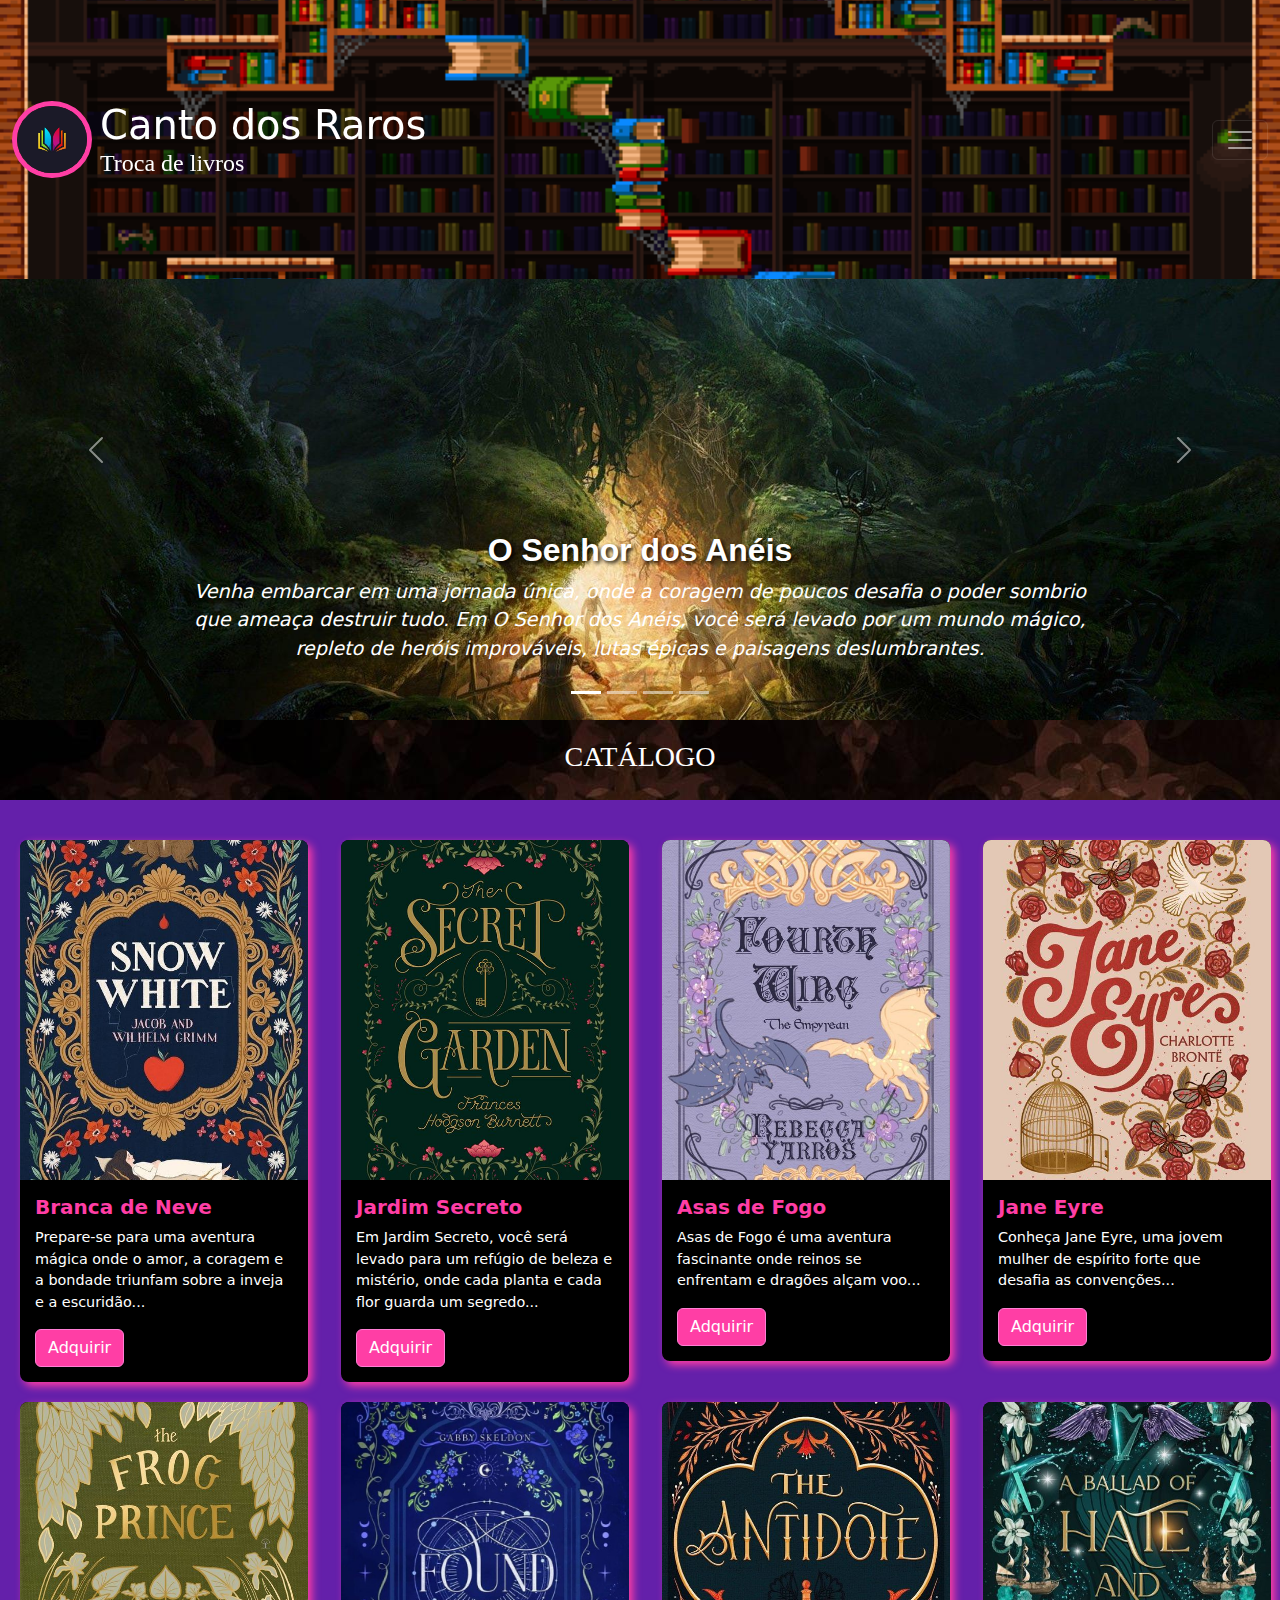
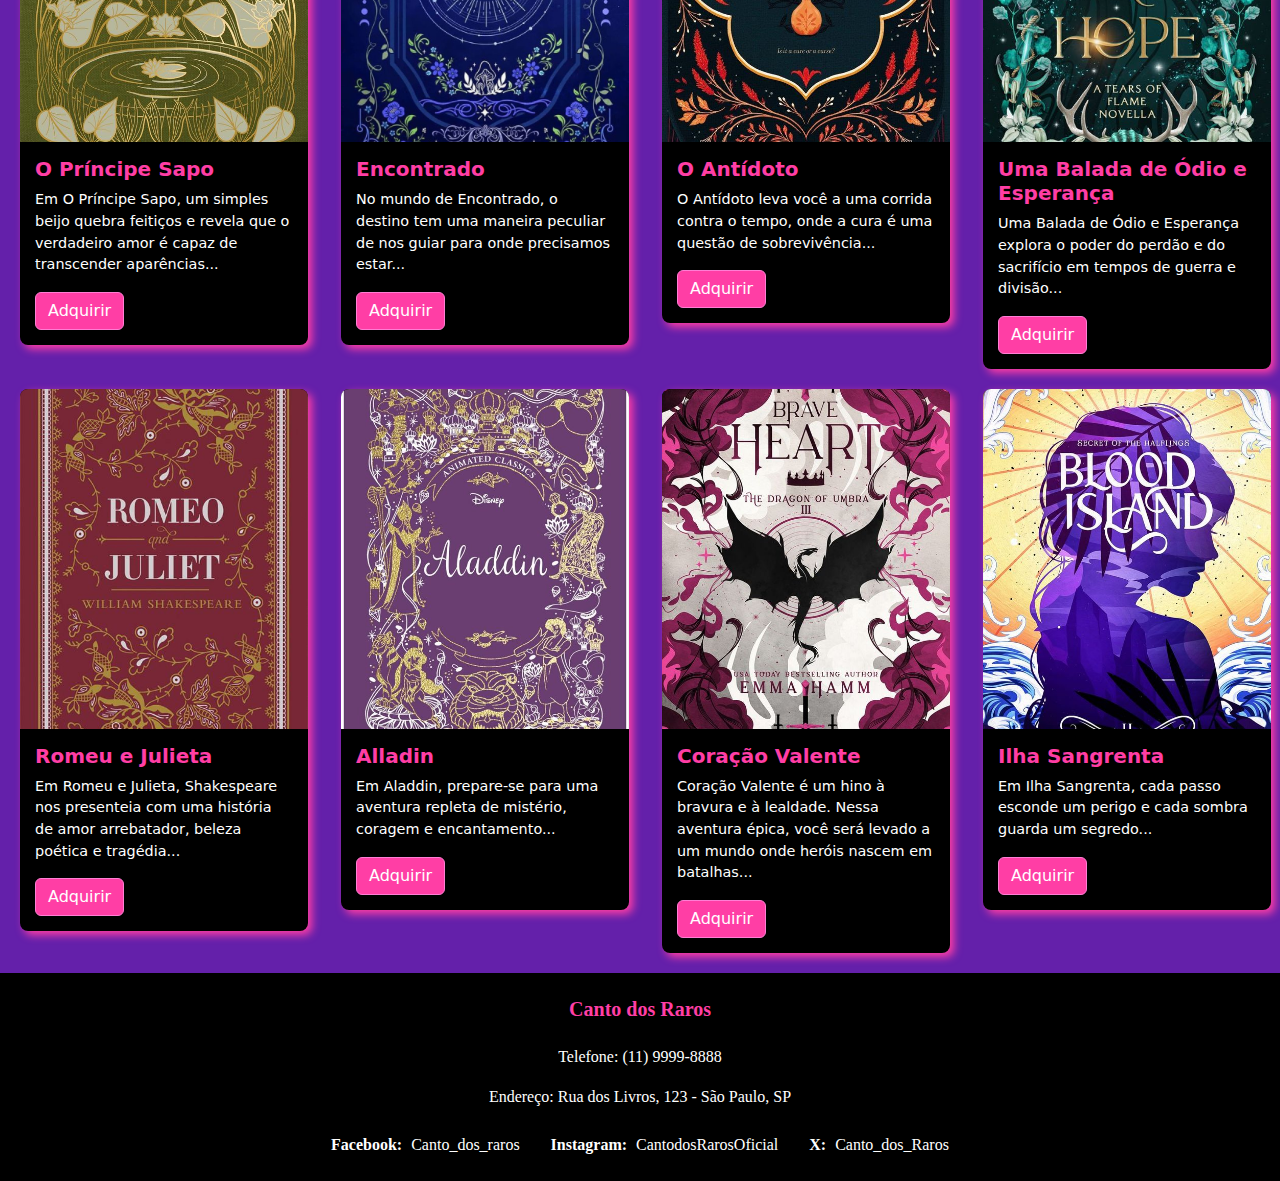
<file: index.html>
<!DOCTYPE html>
<html lang="pt-br">
<head>
    <meta charset="UTF-8">
    <meta name="viewport" content="width=device-width, initial-scale=1.0">
    <title>Canto dos Raros</title>

    <link href="https://cdn.jsdelivr.net/npm/bootstrap@5.3.3/dist/css/bootstrap.min.css" rel="stylesheet" integrity="sha384-QWTKZyjpPEjISv5WaRU9OFeRpok6YctnYmDr5pNlyT2bRjXh0JMhjY6hW+ALEwIH" crossorigin="anonymous"> <!--Link importado da web para direcionar o CSS do bootstrap-->


    <link rel="stylesheet" href="./css/alexhandre_rickhelmer_batalha_pureza.css">

</head>
<body class="bodyestilo">

  <nav class="navbar navbar-dark navcores fixed-top">
    <div class="container-fluid">
      <a class="navbar-brand d-flex align-items-center flex-column flex-md-row" href="#">
        <div class="col-auto">
          <img src="./img/logo.jpg" alt="logo" class="logo me-md-2"> <!-- Logo com margem direita apenas em telas médias e maiores -->
        </div>
  
        
        <div class="col-12 col-md text-center text-md-start"> <!-- Alinhamento centralizado em telas pequenas, à esquerda em telas maiores -->
          <h1 class="mb-0">Canto dos Raros</h1>
          <h4 class="mb-0">Troca de livros</h4>
        </div>
      </a>
  
       
      <button class="navbar-toggler" type="button" data-bs-toggle="offcanvas" data-bs-target="#offcanvasDarkNavbar" aria-controls="offcanvasDarkNavbar" aria-label="Toggle navigation">
        <span class="navbar-toggler-icon"></span>
      </button>
  
      
      <div class="offcanvas offcanvas-end text-bg-dark" tabindex="-1" id="offcanvasDarkNavbar" aria-labelledby="offcanvasDarkNavbarLabel">
        <div class="offcanvas-header">
          <h5 class="offcanvas-title" id="offcanvasDarkNavbarLabel">Canto dos Raros</h5>
          <button type="button" class="btn-close btn-close-white" data-bs-dismiss="offcanvas" aria-label="Close"></button>
        </div>
        <div class="offcanvas-body">
          <ul class="navbar-nav justify-content-end flex-grow-1 pe-3">
            <li class="nav-item">
              <a class="nav-link active" aria-current="page" href="#">Catálago</a>
            </li>
            <li class="nav-item">
              <a class="nav-link" href="./pg/alta.html">Em alta</a>
            </li>
            <li class="nav-item">
              <a class="nav-link" href="./pg/troca.html">Fazer troca</a>
            </li>
          </ul>
          <form class="d-flex mt-3" role="search">
            <input class="form-control me-2" type="search" placeholder="Livros na estante" aria-label="Search">
            <button class="btn btn-procurar" type="submit">Procurar</button>
          </form>
        </div>
      </div>
    </div>
  </nav>
        
  <header class="cabeca">
    <div id="carouselExampleCaptions" class="carousel slide">
      <div class="carousel-indicators">
        <button type="button" data-bs-target="#carouselExampleCaptions" data-bs-slide-to="0" class="active" aria-current="true" aria-label="Slide 1"></button>
        <button type="button" data-bs-target="#carouselExampleCaptions" data-bs-slide-to="1" aria-label="Slide 2"></button>
        <button type="button" data-bs-target="#carouselExampleCaptions" data-bs-slide-to="2" aria-label="Slide 3"></button>
        <button type="button" data-bs-target="#carouselExampleCaptions" data-bs-slide-to="3" aria-label="Slide 4"></button>
      </div>
      <div class="carousel-inner">
        <div class="carousel-item active">
          <img src="./img/lord.jpg" class="d-block w-100" alt="O Senhor dos Anéis">
          <div class="carousel-caption d-block">
            <h5>O Senhor dos Anéis</h5>
            <p>Venha embarcar em uma jornada única, onde a coragem de poucos desafia o poder sombrio que ameaça destruir tudo. Em O Senhor dos Anéis, você será levado por um mundo mágico, repleto de heróis improváveis, lutas épicas e paisagens deslumbrantes.</p>
          </div>
        </div>
        <div class="carousel-item">
          <img src="./img/harrypot.jpg" class="d-block w-100" alt="Harry Potter">
          <div class="carousel-caption d-block">
            <h5>Harry Potter</h5>
            <p>Em Harry Potter, cada mistério, duelo e descoberta revelam um universo cheio de encantamento e perigos à espreita. Prepare-se para uma aventura que transformará seu olhar sobre coragem, lealdade e a própria essência do heroísmo.</p>
          </div>
        </div>
        <div class="carousel-item">
          <img src="./img/alicew.jpg" class="d-block w-100" alt="Alice no País das Maravilhas">
          <div class="carousel-caption d-block">
            <h5>Alice no País das Maravilhas</h5>
            <p>Entre em um mundo onde o impossível se torna realidade e a lógica é apenas uma sugestão! Em Alice no País das Maravilhas, cada passo a leva mais fundo em uma terra de fantasia extravagante, onde criaturas peculiares e enigmas encantadores aguardam.</p>
          </div>
        </div>
        <div class="carousel-item">
          <img src="./img/abelaeafera.jpg" class="d-block w-100" alt="A Bela e a Fera">
          <div class="carousel-caption d-block">
            <h5>A Bela e a Fera</h5>
            <p>Entre no conto encantado onde o amor e a coragem transformam até mesmo os corações mais sombrios. A Bela e a Fera convida você para uma história de beleza interior e magia inesquecível.</p>
          </div>
        </div>
      </div>
      <button class="carousel-control-prev" type="button" data-bs-target="#carouselExampleCaptions" data-bs-slide="prev">
        <span class="carousel-control-prev-icon" aria-hidden="true"></span>
        <span class="visually-hidden">Previous</span>
      </button>
      <button class="carousel-control-next" type="button" data-bs-target="#carouselExampleCaptions" data-bs-slide="next">
        <span class="carousel-control-next-icon" aria-hidden="true"></span>
        <span class="visually-hidden">Next</span>
      </button>
    </div>
  </header>
  
  <main>
    <div class="catalago">
      <h3>CATÁLOGO</h3>
    </div>
  
    <div class="capas row">
      <!-- Livro 1 -->
      <div class="col-12 col-sm-6 col-md-4 col-lg-3">
        <div class="card">
          <img src="./img/capa1.jpg" class="card-img-top" alt="Branca de Neve">
          <div class="card-body">
            <h5 class="card-title">Branca de Neve</h5>
            <p class="card-text">Prepare-se para uma aventura mágica onde o amor, a coragem e a bondade triunfam sobre a inveja e a escuridão...</p>
            <a href="#" class="btn btn-primary">Adquirir</a>
          </div>
        </div>
      </div>
  
      <!-- Livro 2 -->
      <div class="col-12 col-sm-6 col-md-4 col-lg-3">
        <div class="card">
          <img src="./img/capa2.jpg" class="card-img-top" alt="Jardim Secreto">
          <div class="card-body">
            <h5 class="card-title">Jardim Secreto</h5>
            <p class="card-text">Em Jardim Secreto, você será levado para um refúgio de beleza e mistério, onde cada planta e cada flor guarda um segredo...</p>
            <a href="#" class="btn btn-primary">Adquirir</a>
          </div>
        </div>
      </div>
  
      <!-- Livro 3 -->
      <div class="col-12 col-sm-6 col-md-4 col-lg-3">
        <div class="card">
          <img src="./img/capa3.jpg" class="card-img-top" alt="Asas de Fogo">
          <div class="card-body">
            <h5 class="card-title">Asas de Fogo</h5>
            <p class="card-text">Asas de Fogo é uma aventura fascinante onde reinos se enfrentam e dragões alçam voo...</p>
            <a href="#" class="btn btn-primary">Adquirir</a>
          </div>
        </div>
      </div>
  
      <!-- Livro 4 -->
      <div class="col-12 col-sm-6 col-md-4 col-lg-3">
        <div class="card">
          <img src="./img/capa4.jpg" class="card-img-top" alt="Jane Eyre">
          <div class="card-body">
            <h5 class="card-title">Jane Eyre</h5>
            <p class="card-text">Conheça Jane Eyre, uma jovem mulher de espírito forte que desafia as convenções...</p>
            <a href="#" class="btn btn-primary">Adquirir</a>
          </div>
        </div>
      </div>
  
      <!-- Livro 5 -->
      <div class="col-12 col-sm-6 col-md-4 col-lg-3">
        <div class="card">
          <img src="./img/capa5.jpg" class="card-img-top" alt="O Príncipe Sapo">
          <div class="card-body">
            <h5 class="card-title">O Príncipe Sapo</h5>
            <p class="card-text">Em O Príncipe Sapo, um simples beijo quebra feitiços e revela que o verdadeiro amor é capaz de transcender aparências...</p>
            <a href="#" class="btn btn-primary">Adquirir</a>
          </div>
        </div>
      </div>
  
      <!-- Livro 6 -->
      <div class="col-12 col-sm-6 col-md-4 col-lg-3">
        <div class="card">
          <img src="./img/capa6.jpg" class="card-img-top" alt="Encontrado">
          <div class="card-body">
            <h5 class="card-title">Encontrado</h5>
            <p class="card-text">No mundo de Encontrado, o destino tem uma maneira peculiar de nos guiar para onde precisamos estar...</p>
            <a href="#" class="btn btn-primary">Adquirir</a>
          </div>
        </div>
      </div>
  
      <!-- Livro 7 -->
      <div class="col-12 col-sm-6 col-md-4 col-lg-3">
        <div class="card">
          <img src="./img/capa7.jpg" class="card-img-top" alt="O Antídoto">
          <div class="card-body">
            <h5 class="card-title">O Antídoto</h5>
            <p class="card-text">O Antídoto leva você a uma corrida contra o tempo, onde a cura é uma questão de sobrevivência...</p>
            <a href="#" class="btn btn-primary">Adquirir</a>
          </div>
        </div>
      </div>
  
      <!-- Livro 8 -->
      <div class="col-12 col-sm-6 col-md-4 col-lg-3">
        <div class="card">
          <img src="./img/capa8.jpg" class="card-img-top" alt="Uma Balada de Ódio e Esperança">
          <div class="card-body">
            <h5 class="card-title">Uma Balada de Ódio e Esperança</h5>
            <p class="card-text">Uma Balada de Ódio e Esperança explora o poder do perdão e do sacrifício em tempos de guerra e divisão...</p>
            <a href="#" class="btn btn-primary">Adquirir</a>
          </div>
        </div>
      </div>
  
      <!-- Livro 9 -->
      <div class="col-12 col-sm-6 col-md-4 col-lg-3">
        <div class="card">
          <img src="./img/capa9.jpg" class="card-img-top" alt="Romeu e Julieta">
          <div class="card-body">
            <h5 class="card-title">Romeu e Julieta</h5>
            <p class="card-text">Em Romeu e Julieta, Shakespeare nos presenteia com uma história de amor arrebatador, beleza poética e tragédia...</p>
            <a href="#" class="btn btn-primary">Adquirir</a>
          </div>
        </div>
      </div>
  
      <!-- Livro 10 -->
      <div class="col-12 col-sm-6 col-md-4 col-lg-3">
        <div class="card">
          <img src="./img/capa10.jpg" class="card-img-top" alt="Alladin">
          <div class="card-body">
            <h5 class="card-title">Alladin</h5>
            <p class="card-text">Em Aladdin, prepare-se para uma aventura repleta de mistério, coragem e encantamento...</p>
            <a href="#" class="btn btn-primary">Adquirir</a>
          </div>
        </div>
      </div>
  
      <!-- Livro 11 -->
      <div class="col-12 col-sm-6 col-md-4 col-lg-3">
        <div class="card">
          <img src="./img/capa11.jpg" class="card-img-top" alt="Coração Valente">
          <div class="card-body">
            <h5 class="card-title">Coração Valente</h5>
            <p class="card-text">Coração Valente é um hino à bravura e à lealdade. Nessa aventura épica, você será levado a um mundo onde heróis nascem em batalhas...</p>
            <a href="#" class="btn btn-primary">Adquirir</a>
          </div>
        </div>
      </div>
  
      <!-- Livro 12 -->
      <div class="col-12 col-sm-6 col-md-4 col-lg-3">
        <div class="card">
          <img src="./img/capa12.jpg" class="card-img-top" alt="Ilha Sangrenta">
          <div class="card-body">
            <h5 class="card-title">Ilha Sangrenta</h5>
            <p class="card-text">Em Ilha Sangrenta, cada passo esconde um perigo e cada sombra guarda um segredo...</p>
            <a href="#" class="btn btn-primary">Adquirir</a>
          </div>
        </div>
      </div>
  
    </div>
  </main>
  

  <footer class="footer text-center text-sm-start py-4">
    <div class="container">
        <h5 class="mb-3"><strong>Canto dos Raros</strong></h5>
        <p>Telefone: (11) 9999-8888</p>
        <p>Endereço: Rua dos Livros, 123 - São Paulo, SP</p>
        
        <div class="social-icons mt-3 d-flex justify-content-center flex-wrap">
            <a href="#" class="mx-2"><i>Facebook:</i> Canto_dos_raros</a>
            <a href="#" class="mx-2"><i>Instagram:</i> CantodosRarosOficial</a>
            <a href="#" class="mx-2"><i>X:</i> Canto_dos_Raros</a>
        </div>
    </div>
</footer>
 

    <script src="https://cdn.jsdelivr.net/npm/bootstrap@5.3.3/dist/js/bootstrap.bundle.min.js" integrity="sha384-YvpcrYf0tY3lHB60NNkmXc5s9fDVZLESaAA55NDzOxhy9GkcIdslK1eN7N6jIeHz" crossorigin="anonymous"></script> <!--Link importado da web para direcionar o JS do bootstrap-->

</body>
</html>
</file>
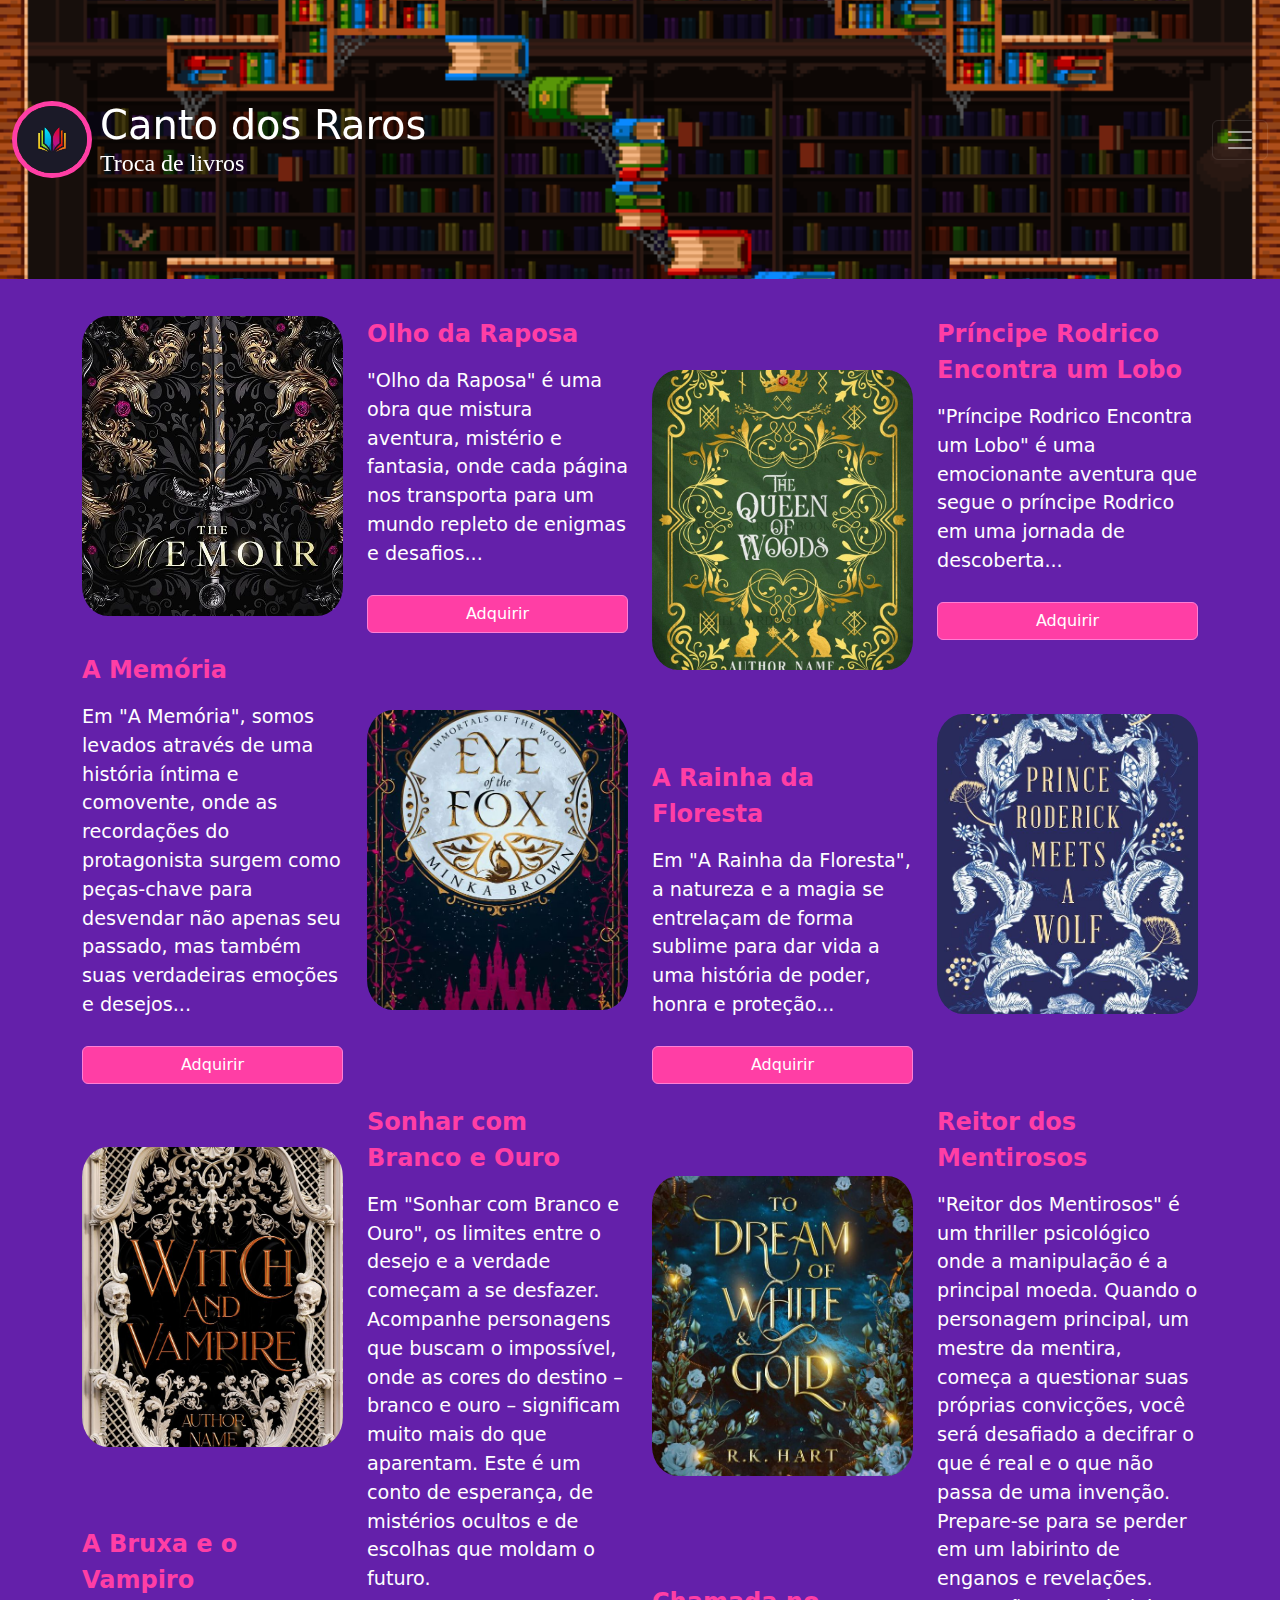
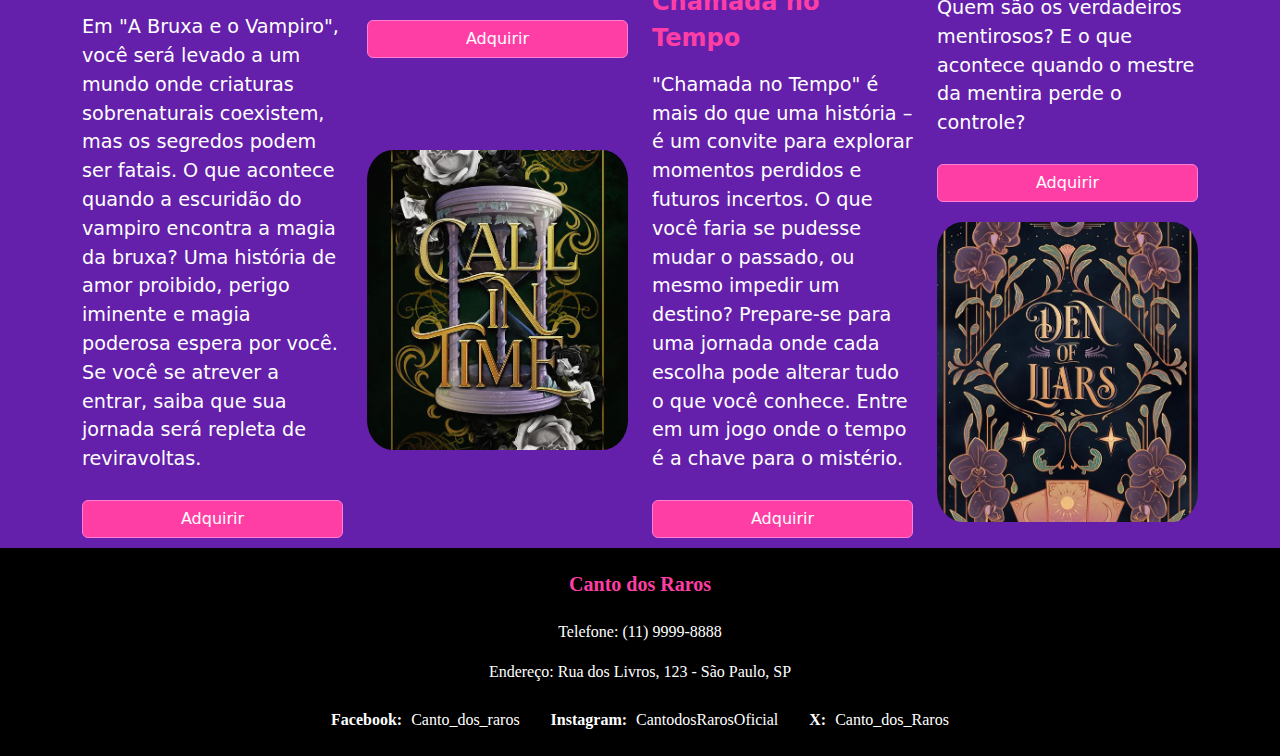
<file: pg/alta.html>
<!DOCTYPE html>
<html lang="pt-br">
<head>
    <meta charset="UTF-8">
    <meta name="viewport" content="width=device-width, initial-scale=1.0">
    <title>Canto dos Raros</title>

    <link href="https://cdn.jsdelivr.net/npm/bootstrap@5.3.3/dist/css/bootstrap.min.css" rel="stylesheet" integrity="sha384-QWTKZyjpPEjISv5WaRU9OFeRpok6YctnYmDr5pNlyT2bRjXh0JMhjY6hW+ALEwIH" crossorigin="anonymous"> 


    <link rel="stylesheet" href="../css/alexhandre_rickhelmer_batalha_pureza.css">

</head>
<body class="bodyestilo">

    <nav class="navbar navbar-dark navcores fixed-top">
        <div class="container-fluid">
          <a class="navbar-brand d-flex align-items-center flex-column flex-md-row" href="../index.html">
            
            <div class="col-auto">
              <img src="../img/logo.jpg" alt="logo" class="logo me-md-2"> 
            </div>
      
            
            <div class="col-12 col-md text-center text-md-start"> 
              <h1 class="mb-0">Canto dos Raros</h1>
              <h4 class="mb-0">Troca de livros</h4>
            </div>
          </a>
      
          
          <button class="navbar-toggler" type="button" data-bs-toggle="offcanvas" data-bs-target="#offcanvasDarkNavbar" aria-controls="offcanvasDarkNavbar" aria-label="Toggle navigation">
            <span class="navbar-toggler-icon"></span>
          </button>
      
          
          <div class="offcanvas offcanvas-end text-bg-dark" tabindex="-1" id="offcanvasDarkNavbar" aria-labelledby="offcanvasDarkNavbarLabel">
            <div class="offcanvas-header">
              <h5 class="offcanvas-title" id="offcanvasDarkNavbarLabel">Canto dos Raros</h5>
              <button type="button" class="btn-close btn-close-white" data-bs-dismiss="offcanvas" aria-label="Close"></button>
            </div>
            <div class="offcanvas-body">
              <ul class="navbar-nav justify-content-end flex-grow-1 pe-3">
                <li class="nav-item">
                  <a class="nav-link active" aria-current="page" href="../index.html">Catálago</a>
                </li>
                <li class="nav-item">
                  <a class="nav-link" href="#">Em alta</a>
                </li>
                <li class="nav-item">
                  <a class="nav-link" href="../pg/troca.html">Fazer troca</a>
                </li>
              </ul>
              <form class="d-flex mt-3" role="search">
                <input class="form-control me-2" type="search" placeholder="Livros na estante" aria-label="Search">
                <button class="btn btn-procurar" type="submit">Procurar</button>
              </form>
            </div>
          </div>
        </div>
      </nav>
      
      <header class="topo">
        <div>
            <h3>EM ALTA</h3>
        </div>
    </header>
    
    <main class="alta">
        <div class="container">
            <div class="row">
                <!-- Livro 1 -->
                <div class="col-12 col-sm-6 col-md-4 col-lg-3 livro-em-alta">
                    <figure class="imgalta">
                        <img src="../img/alta1.jpg" alt="livro em alta" class="img-fluid">
                    </figure>
                    <div class="descricao-livro">
                        <p class="titulo-livro">A Memória</p>
                        <p class="convite">Em "A Memória", somos levados através de uma história íntima e comovente, onde as recordações do protagonista surgem como peças-chave para desvendar não apenas seu passado, mas também suas verdadeiras emoções e desejos...</p>
                        <a href="#" class="btn btn-primary">Adquirir</a>
                    </div>
                </div>
    
                <!-- Livro 2 -->
                <div class="col-12 col-sm-6 col-md-4 col-lg-3 livro-em-alta">
                    <div class="descricao-livro">
                        <p class="titulo-livro">Olho da Raposa</p>
                        <p class="convite">"Olho da Raposa" é uma obra que mistura aventura, mistério e fantasia, onde cada página nos transporta para um mundo repleto de enigmas e desafios...</p>
                        <a href="#" class="btn btn-primary">Adquirir</a>
                    </div>
                    <figure class="imgalta">
                        <img src="../img/alta2.jpg" alt="livro em alta" class="img-fluid">
                    </figure>
                </div>
    
                <!-- Livro 3 -->
                <div class="col-12 col-sm-6 col-md-4 col-lg-3 livro-em-alta">
                    <figure class="imgalta">
                        <img src="../img/alta3.jpg" alt="livro em alta" class="img-fluid">
                    </figure>
                    <div class="descricao-livro">
                        <p class="titulo-livro">A Rainha da Floresta</p>
                        <p class="convite">Em "A Rainha da Floresta", a natureza e a magia se entrelaçam de forma sublime para dar vida a uma história de poder, honra e proteção...</p>
                        <a href="#" class="btn btn-primary">Adquirir</a>
                    </div>
                </div>
    
                <!-- Livro 4 -->
                <div class="col-12 col-sm-6 col-md-4 col-lg-3 livro-em-alta">
                    <div class="descricao-livro">
                        <p class="titulo-livro">Príncipe Rodrico Encontra um Lobo</p>
                        <p class="convite">"Príncipe Rodrico Encontra um Lobo" é uma emocionante aventura que segue o príncipe Rodrico em uma jornada de descoberta...</p>
                        <a href="#" class="btn btn-primary">Adquirir</a>
                    </div>
                    <figure class="imgalta">
                        <img src="../img/alta4.jpg" alt="livro em alta" class="img-fluid">
                    </figure>
                </div>
                <!-- Livro 5 -->
                <div class="col-12 col-sm-6 col-md-4 col-lg-3 livro-em-alta">
                    <figure class="imgalta">
                        <img src="../img/alta5.jpg" alt="livro em alta" class="img-fluid">
                    </figure>
                    <div class="descricao-livro">
                        <p class="titulo-livro">A Bruxa e o Vampiro</p>
                        <p class="convite">Em "A Bruxa e o Vampiro", você será levado a um mundo onde criaturas sobrenaturais coexistem, mas os segredos podem ser fatais. O que acontece quando a escuridão do vampiro encontra a magia da bruxa? Uma história de amor proibido, perigo iminente e magia poderosa espera por você. Se você se atrever a entrar, saiba que sua jornada será repleta de reviravoltas.</p>
                        <a href="#" class="btn btn-primary">Adquirir</a>
                    </div>
                </div>
    
                <!-- Livro 6 -->
                <div class="col-12 col-sm-6 col-md-4 col-lg-3 livro-em-alta">
                    <div class="descricao-livro">
                        <p class="titulo-livro">Sonhar com Branco e Ouro</p>
                        <p class="convite">Em "Sonhar com Branco e Ouro", os limites entre o desejo e a verdade começam a se desfazer. Acompanhe personagens que buscam o impossível, onde as cores do destino – branco e ouro – significam muito mais do que aparentam. Este é um conto de esperança, de mistérios ocultos e de escolhas que moldam o futuro.</p>
                        <a href="#" class="btn btn-primary">Adquirir</a>
                    </div>
                    <figure class="imgalta">
                        <img src="../img/alta6.jpg" alt="livro em alta" class="img-fluid">
                    </figure>
                </div>
                <div class="col-12 col-sm-6 col-md-4 col-lg-3 livro-em-alta">
                    <figure class="imgalta">
                        <img src="../img/alta7.jpg" alt="livro em alta" class="img-fluid">
                    </figure>

                    <!-- Livro 7 -->

                    <div class="descricao-livro">
                        <p class="titulo-livro">Chamada no Tempo</p>
                        <p class="convite">"Chamada no Tempo" é mais do que uma história – é um convite para explorar momentos perdidos e futuros incertos. O que você faria se pudesse mudar o passado, ou mesmo impedir um destino? Prepare-se para uma jornada onde cada escolha pode alterar tudo o que você conhece. Entre em um jogo onde o tempo é a chave para o mistério.</p>
                        <a href="#" class="btn btn-primary">Adquirir</a>
                    </div>
                </div>
    
                <!-- Livro 8 -->
                <div class="col-12 col-sm-6 col-md-4 col-lg-3 livro-em-alta">
                    <div class="descricao-livro">
                        <p class="titulo-livro">Reitor dos Mentirosos</p>
                        <p class="convite">"Reitor dos Mentirosos" é um thriller psicológico onde a manipulação é a principal moeda. Quando o personagem principal, um mestre da mentira, começa a questionar suas próprias convicções, você será desafiado a decifrar o que é real e o que não passa de uma invenção. Prepare-se para se perder em um labirinto de enganos e revelações. Quem são os verdadeiros mentirosos? E o que acontece quando o mestre da mentira perde o controle?</p>
                        <a href="#" class="btn btn-primary">Adquirir</a>
                    </div>
                    <figure class="imgalta">
                        <img src="../img/alta8.jpg" alt="livro em alta" class="img-fluid">
                    </figure>
                </div>
    
            </div>
        </div>
    </main>
    

    <footer class="footer text-center text-sm-start py-4">
        <div class="container">
            <h5 class="mb-3"><strong>Canto dos Raros</strong></h5>
            <p>Telefone: (11) 9999-8888</p>
            <p>Endereço: Rua dos Livros, 123 - São Paulo, SP</p>
            
            <div class="social-icons mt-3 d-flex justify-content-center flex-wrap">
                <a href="#" class="mx-2"><i>Facebook:</i> Canto_dos_raros</a>
                <a href="#" class="mx-2"><i>Instagram:</i> CantodosRarosOficial</a>
                <a href="#" class="mx-2"><i>X:</i> Canto_dos_Raros</a>
            </div>
        </div>
    </footer>




      

    <script src="https://cdn.jsdelivr.net/npm/bootstrap@5.3.3/dist/js/bootstrap.bundle.min.js" integrity="sha384-YvpcrYf0tY3lHB60NNkmXc5s9fDVZLESaAA55NDzOxhy9GkcIdslK1eN7N6jIeHz" crossorigin="anonymous"></script> <!--Link importado da web para direcionar o JS do bootstrap-->

</body>
</html>
</file>
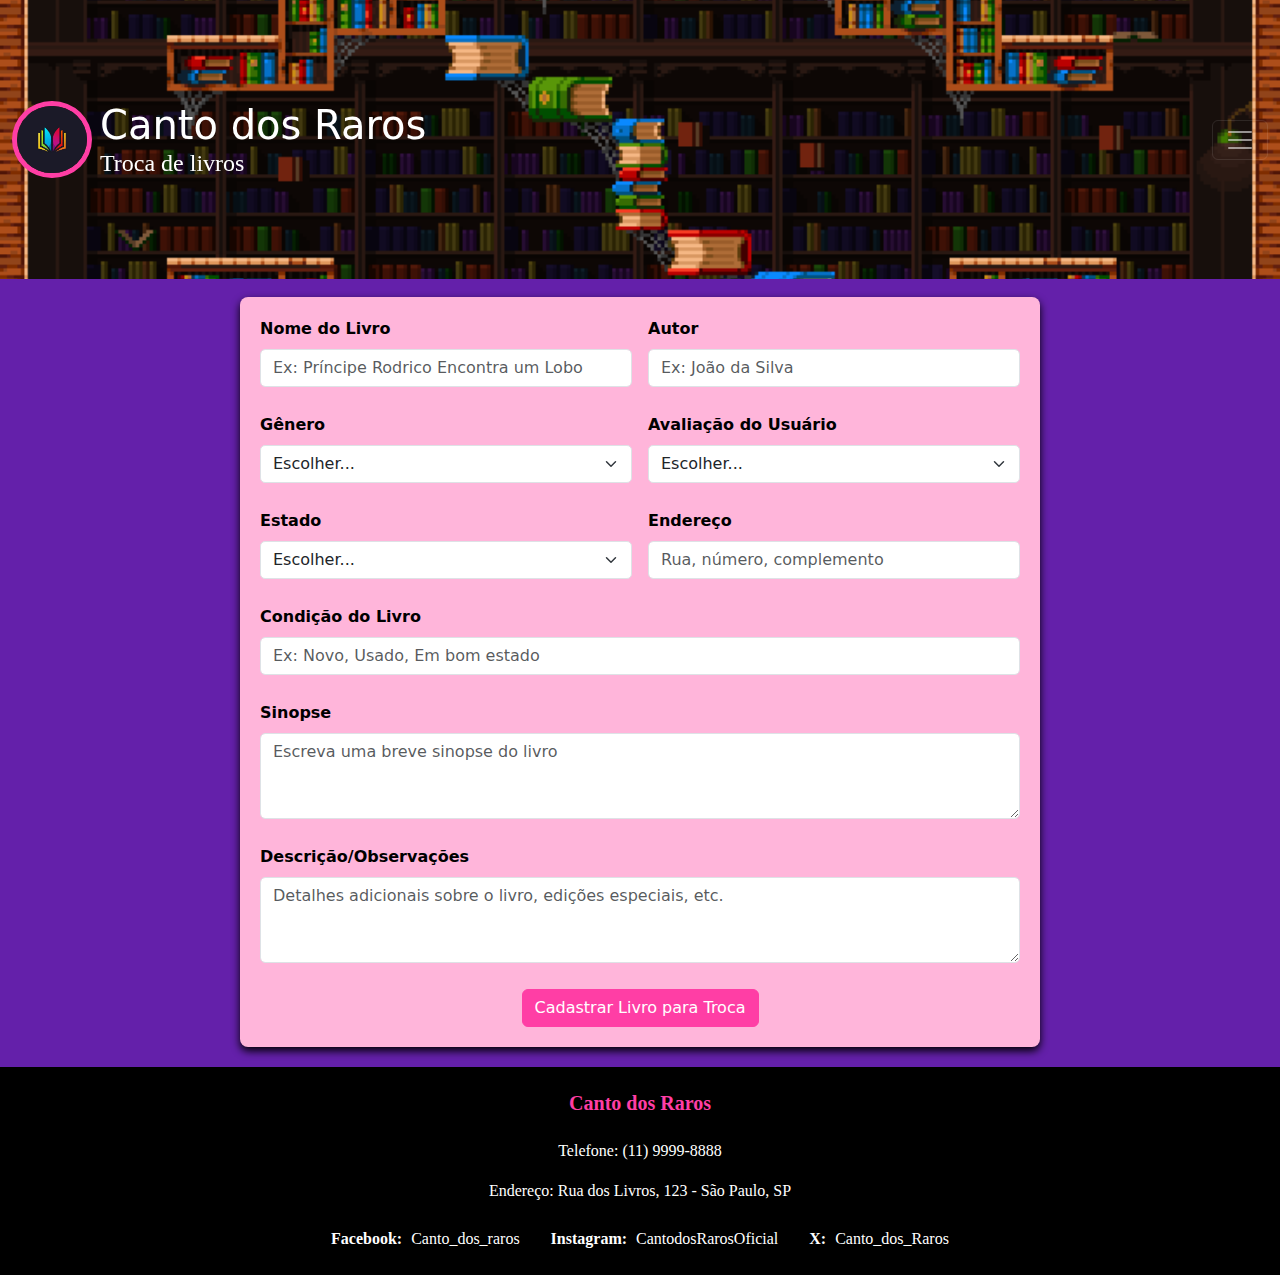
<file: pg/troca.html>
<!DOCTYPE html>
<html lang="pt-br">
<head>
    <meta charset="UTF-8">
    <meta name="viewport" content="width=device-width, initial-scale=1.0">
    <title>Canto dos Raros</title>

    <link href="https://cdn.jsdelivr.net/npm/bootstrap@5.3.3/dist/css/bootstrap.min.css" rel="stylesheet" integrity="sha384-QWTKZyjpPEjISv5WaRU9OFeRpok6YctnYmDr5pNlyT2bRjXh0JMhjY6hW+ALEwIH" crossorigin="anonymous"> <!--Link importado da web para direcionar o CSS do bootstrap-->


    <link rel="stylesheet" href="../css/alexhandre_rickhelmer_batalha_pureza.css">

</head>
<body class="bodyestilo">

    <nav class="navbar navbar-dark navcores fixed-top">
        <div class="container-fluid">
          <a class="navbar-brand d-flex align-items-center flex-column flex-md-row" href="../index.html">
        
            <div class="col-auto">
              <img src="../img/logo.jpg" alt="logo" class="logo me-md-2"> <!-- Logo com margem direita apenas em telas médias e maiores -->
            </div>
      
            
            <div class="col-12 col-md text-center text-md-start"> <!-- Alinhamento centralizado em telas pequenas, à esquerda em telas maiores -->
              <h1 class="mb-0">Canto dos Raros</h1>
              <h4 class="mb-0">Troca de livros</h4>
            </div>
          </a>
      
          <button class="navbar-toggler" type="button" data-bs-toggle="offcanvas" data-bs-target="#offcanvasDarkNavbar" aria-controls="offcanvasDarkNavbar" aria-label="Toggle navigation">
            <span class="navbar-toggler-icon"></span>
          </button>
      
          <div class="offcanvas offcanvas-end text-bg-dark" tabindex="-1" id="offcanvasDarkNavbar" aria-labelledby="offcanvasDarkNavbarLabel">
            <div class="offcanvas-header">
              <h5 class="offcanvas-title" id="offcanvasDarkNavbarLabel">Canto dos Raros</h5>
              <button type="button" class="btn-close btn-close-white" data-bs-dismiss="offcanvas" aria-label="Close"></button>
            </div>
            <div class="offcanvas-body">
              <ul class="navbar-nav justify-content-end flex-grow-1 pe-3">
                <li class="nav-item">
                  <a class="nav-link active" aria-current="page" href="../index.html">Catálago</a>
                </li>
                <li class="nav-item">
                  <a class="nav-link" href="../pg/alta.html">Em alta</a>
                </li>
                <li class="nav-item">
                  <a class="nav-link" href="#">Fazer troca</a>
                </li>
              </ul>
              <form class="d-flex mt-3" role="search">
                <input class="form-control me-2" type="search" placeholder="Livros na estante" aria-label="Search">
                <button class="btn btn-procurar" type="submit">Procurar</button>
              </form>
            </div>
          </div>
        </div>
      </nav>
      
      <header class="cima">
        <div>
            <h3>FAÇA SUA TROCA</h3>
        </div>
    </header>
    
    <main class="troca">
        <form class="row g-3">
            <!-- Nome do Livro -->
            <div class="col-12 col-sm-6 col-md-6 col-lg-6">
                <label for="bookTitle" class="form-label">Nome do Livro</label>
                <input type="text" class="form-control" id="bookTitle" placeholder="Ex: Príncipe Rodrico Encontra um Lobo">
            </div>
            
            <!-- Autor -->
            <div class="col-12 col-sm-6 col-md-6 col-lg-6">
                <label for="bookAuthor" class="form-label">Autor</label>
                <input type="text" class="form-control" id="bookAuthor" placeholder="Ex: João da Silva">
            </div>
    
            <!-- Gênero -->
            <div class="col-12 col-sm-6 col-md-6 col-lg-6">
                <label for="bookGenre" class="form-label">Gênero</label>
                <select id="bookGenre" class="form-select">
                    <option selected>Escolher...</option>
                    <option>Fantasia</option>
                    <option>Aventura</option>
                    <option>Romance</option>
                    <option>História</option>
                    <option>Mistério</option>
                    <option>Outro</option>
                </select>
            </div>
            
            <!-- Avaliação do Usuário -->
            <div class="col-12 col-sm-6 col-md-6 col-lg-6">
                <label for="userRating" class="form-label">Avaliação do Usuário</label>
                <select id="userRating" class="form-select">
                    <option selected>Escolher...</option>
                    <option>1 - Péssimo</option>
                    <option>2 - Ruim</option>
                    <option>3 - Regular</option>
                    <option>4 - Bom</option>
                    <option>5 - Excelente</option>
                </select>
            </div>
            
            <!-- Estado -->
            <div class="col-12 col-sm-6 col-md-6 col-lg-6">
                <label for="userState" class="form-label">Estado</label>
                <select id="userState" class="form-select">
                    <option selected>Escolher...</option>
                    <option>AC</option>
                    <option>AL</option>
                    <option>AM</option>
                    <option>AP</option>
                    <option>BA</option>
                    <option>CE</option>
                    <option>DF</option>
                    <option>ES</option>
                    <option>GO</option>
                    <option>MA</option>
                    <option>MG</option>
                    <option>MS</option>
                    <option>MT</option>
                    <option>PA</option>
                    <option>PB</option>
                    <option>PE</option>
                    <option>PI</option>
                    <option>PR</option>
                    <option>RJ</option>
                    <option>RN</option>
                    <option>RO</option>
                    <option>RR</option>
                    <option>RS</option>
                    <option>SC</option>
                    <option>SE</option>
                    <option>SP</option>
                    <option>TO</option>
                </select>
            </div>
    
            <!-- Endereço -->
            <div class="col-12 col-sm-6 col-md-6 col-lg-6">
                <label for="userAddress" class="form-label">Endereço</label>
                <input type="text" class="form-control" id="userAddress" placeholder="Rua, número, complemento">
            </div>
    
            <!-- Condição do Livro -->
            <div class="col-12">
                <label for="bookCondition" class="form-label">Condição do Livro</label>
                <input type="text" class="form-control" id="bookCondition" placeholder="Ex: Novo, Usado, Em bom estado">
            </div>
    
            <!-- Sinopse -->
            <div class="col-12">
                <label for="bookSynopsis" class="form-label">Sinopse</label>
                <textarea class="form-control" id="bookSynopsis" rows="3" placeholder="Escreva uma breve sinopse do livro"></textarea>
            </div>
    
            <!-- Descrição/Observações -->
            <div class="col-12">
                <label for="bookDescription" class="form-label">Descrição/Observações</label>
                <textarea class="form-control" id="bookDescription" rows="3" placeholder="Detalhes adicionais sobre o livro, edições especiais, etc."></textarea>
            </div>
    
            <!-- Botão de envio -->
            <div class="col-12 text-center">
                <button type="submit" class="btn btn-primary">Cadastrar Livro para Troca</button>
            </div>
        </form>
    </main>
    

    <footer class="footer text-center text-sm-start py-4">
        <div class="container">
            <h5 class="mb-3"><strong>Canto dos Raros</strong></h5>
            <p>Telefone: (11) 9999-8888</p>
            <p>Endereço: Rua dos Livros, 123 - São Paulo, SP</p>
            
            <div class="social-icons mt-3 d-flex justify-content-center flex-wrap">
                <a href="#" class="mx-2"><i>Facebook:</i> Canto_dos_raros</a>
                <a href="#" class="mx-2"><i>Instagram:</i> CantodosRarosOficial</a>
                <a href="#" class="mx-2"><i>X:</i> Canto_dos_Raros</a>
            </div>
        </div>
    </footer>
    



      

    <script src="https://cdn.jsdelivr.net/npm/bootstrap@5.3.3/dist/js/bootstrap.bundle.min.js" integrity="sha384-YvpcrYf0tY3lHB60NNkmXc5s9fDVZLESaAA55NDzOxhy9GkcIdslK1eN7N6jIeHz" crossorigin="anonymous"></script> <!--Link importado da web para direcionar o JS do bootstrap-->

</body>
</html>
</file>
<file: css/alexhandre_rickhelmer_batalha_pureza.css>
/* Declaração de variáveis/cores */
:root {
    --corA: #6420AA;
    --corB: #FF3EA5;
    --corC: #FF7ED4;
    --corD: #FFB5DA;
    --branco: #FFFFFF;
    --preto: #000000;
}

html, body {
    margin: 0;
    padding: 0;
    padding-top: 80px;
    overflow-x: hidden;
}

.logo {
    max-width: 80px;
    border-radius: 50%;
    border: solid 5px var(--corB);
    margin-right: 1px;
}

.navcores {
    background-image: url(../img/pixellibrary.gif);
    background-repeat: no-repeat;
    background-size: cover;
    background-position: center;
    color: var(--branco);
}

.navbar-brand h1, .navbar-brand h4 {
    margin-bottom: 0;
}

.navbar-brand h4 {
    font-family: Cambria, Cochin, Georgia, Times, 'Times New Roman', serifs;
}

.navbar {
    height: 31%;
}

.bodyestilo {
    background-color: var(--corA);
}

.carousel-item img {
    width: 100%;
    height: 60vh;
    object-fit: cover;
}

.carousel-caption h5 {
    font-family: 'Arial', sans-serif;
    font-size: 2rem;
    font-weight: bold;
    color: var(--branco);
    text-shadow: 2px 2px 4px var(--preto)
}

.carousel-caption p {
    font-size: 1.2rem;
    font-style: italic;
    color: var(--branco);
}

.cabeca {
    padding-top: 20px;
    height: 100%;
}

.cabeca .carousel {
    margin-top: 0;
}

.catalago {
    background-image: url(../img/ventage.jpg);
    height: 80px;
    background-color: var(--corB);
    color: var(--branco);
    text-align: center;
    font-family: 'Times New Roman', Times, serif;
    padding-top: 20px;
}

.capas {
    display: grid;
    grid-template-columns: repeat(auto-fill, minmax(300px, 1fr));
    gap: 20px;
    margin-top: 20px;
    padding: 20px;

}

.card {
    width: 100%;
    max-width: 30rem;  
    min-width: 18rem;  
    background-color: var(--preto);
    color: var(--branco);
    border: none;
    border-radius: 8px;
    box-shadow: 4px 4px 8px var(--corB);
}

.card img {
    width: 100%;
    height: 340px;
    object-fit: cover;
    border-top-left-radius: 8px;
    border-top-right-radius: 8px;
}

.card .card-body {
    padding: 15px;
}

.card-title {
    color: var(--corB);
    font-size: 1.25rem;
    font-weight: bold;
}

.card-text {
    color: var(--branco);
    font-size: 0.9rem;
}

.card .btn-primary {
    background-color: var(--corB);
    border-color: var(--corC);
    color: var(--branco);
}

.card .btn-primary:hover {
    background-color: var(--preto);
    border-color: var(--branco);
}

.footer {
    background-color: var(--preto); 
    color: var(--branco); 
    font-family: 'Georgia', serif; 
    padding: 20px 0; 
    text-align: center; 
}

.footer .container {
    display: flex;
    flex-direction: column; 
    align-items: center; 
    justify-content: center;
}

.footer h5 {
    margin-bottom: 1rem; 
    font-weight: bold; 
    color: var(--corB); 
}

.footer p {
    margin: 0.5rem 0; 
    font-size: 1rem; 
}

.social-icons {
    display: flex;
    justify-content: center; 
    gap: 15px; 
    flex-wrap: wrap; 
}

.social-icons a {
    color: var(--branco); 
    font-size: 1rem;
    text-decoration: none;
}

.social-icons a:hover {
    color: var(--corB); 
    text-decoration: underline; 
}

.social-icons i {
    font-style: normal; 
    font-weight: bold; 
    margin-right: 5px; 
}


#offcanvasDarkNavbar {
    background-color: var(--preto) !important;
    font-family: 'Trebuchet MS', 'Lucida Sans Unicode', 'Lucida Grande', 'Lucida Sans', Arial, sans-serif;
}

#offcanvasDarkNavbar .nav-link {
    color: var(--branco) !important;
}

#offcanvasDarkNavbar .nav-link:hover {
    color: var(--corB) !important;
    background-color: var(--branco) !important;
    border-radius: 5px;
    padding: 5px;
}

.btn-procurar {
    background-color: var(--corA);
    color: var(--branco);
    border: none;
}

.btn-procurar:hover {
    background-color: var(--corB);
}

.alta {
    margin-top: 9px;
    padding: 10px;
}

.livro-em-alta {
    display: flex;
    flex-direction: column;
    gap: 20px;
    margin-top: 20px;
}

.imgalta {
    flex: 1;
    max-width: 100%;
    display: flex;
    justify-content: center;
    align-items: center;
    overflow: hidden;
}

.imgalta img {
    width: 100%;
    height: auto;
    max-height: 300px;
    object-fit: cover;
    border-radius: 10%;
}

.titulo-livro {
    font-size: 1.5rem;
    font-weight: bold;
    margin-bottom: 5px;
    color: var(--corB);
}

.convite {
    font-size: 1.2rem;
    color: var(--branco);
}

.descricao-livro {
    display: flex;
    flex-direction: column;
    justify-content: space-between;
    gap: 10px;
}

.descricao-livro .btn-primary {
    background-color: var(--corB);
    border-color: var(--corC);
    color: var(--branco);
}

.descricao-livro .btn-primary:hover {
    background-color: var(--preto);
    border-color: var(--branco);
}

.cima {
    min-height: 80px;
    margin-top: 37px;
    background-image: url(../img/vantage.jpg);
    text-align: center;
    font-family: 'Times New Roman', Times, serif;
    padding-top: 20px;
    color: var(--branco);
}

.topo {
    min-height: 80px;
    margin-top: 37px;
    background-image: url(../img/red.jpg);
    text-align: center;
    font-family: 'Times New Roman', Times, serif;
    padding-top: 20px;
    color: var(--branco);
}

.troca {
    margin-top: 20px;
    padding: 20px;
    background-color: var(--corD);
    border-radius: 8px;
    max-width: 800px;
    margin-left: auto;
    margin-right: auto;
    box-shadow: 0px 4px 8px var(--preto);
    margin-bottom: 20px;
}

.form-label {
    font-weight: bold;
    color: var(--preto);
}

.form-control, .form-select {
    border-radius: 5px;
    margin-bottom: 10px;
}

textarea.form-control {
    resize: vertical;
}

.btn-primary {
    background-color: var(--corB);
    border-color: var(--corB);
}

.btn-primary:hover {
    background-color: var(--corA);
    border-color: var(--preto);
}

.troca h3 {
    text-align: center;
    color: var(--preto);
    margin-bottom: 15px;
}
</file>
